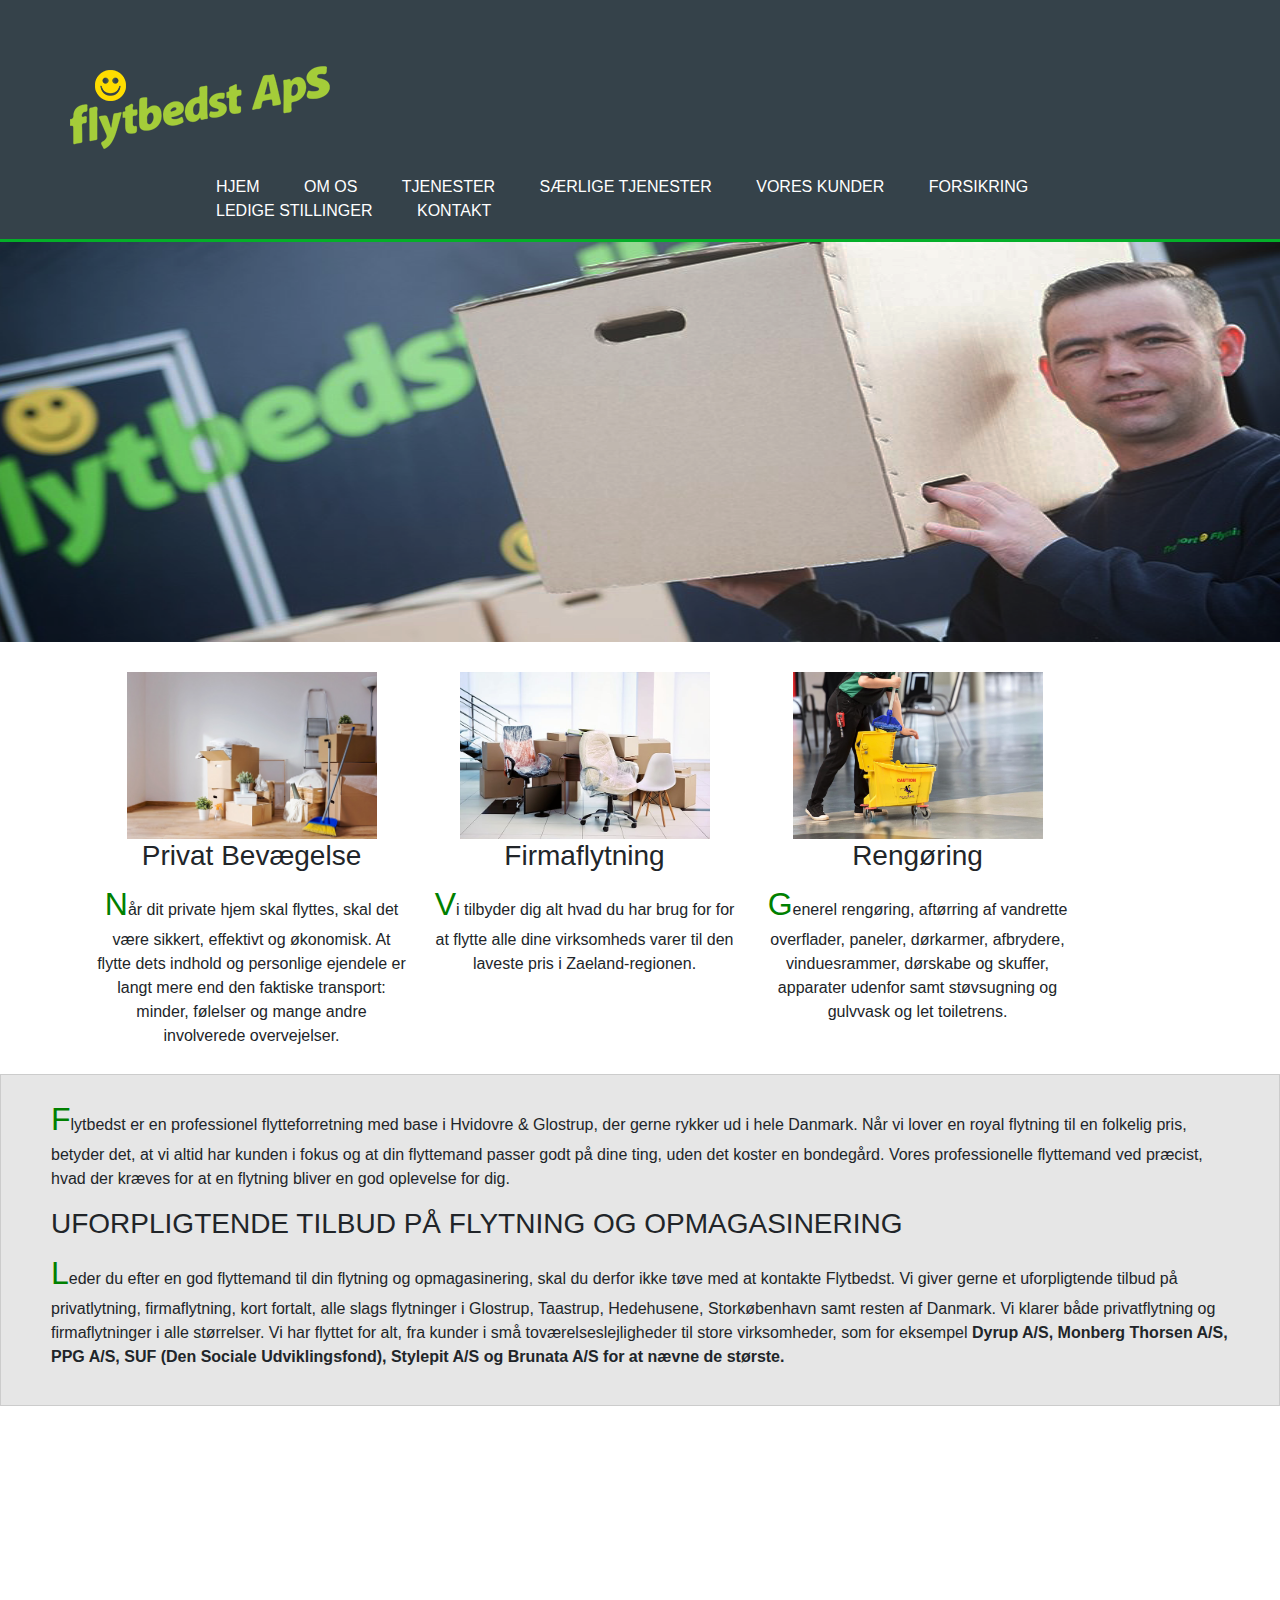
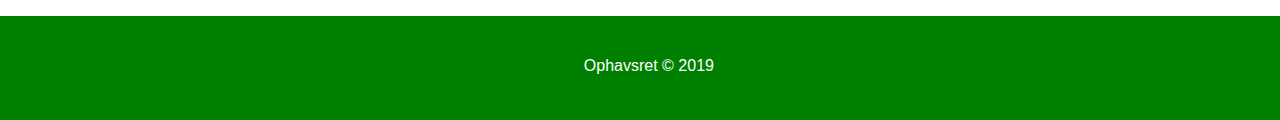
<file: css/index.html>
<!DOCTYPE html>
<html>

<head>
    <meta charset="utf-8">
    <meta name="viewport" content="width=device-width">
    <meta name="description" content="Internal Office Movement">
    <meta name="keywords" content="Moving Company, Cleaning Company">
    <meta name="setpieces" content="Painting Work">
    <title>flytbedst Aps</title>
    <link rel="stylesheet" href="./css/style.css">
    <link rel="stylesheet" href="https://stackpath.bootstrapcdn.com/bootstrap/4.3.1/css/bootstrap.min.css" integrity="sha384-ggOyR0iXCbMQv3Xipma34MD+dH/1fQ784/j6cY/iJTQUOhcWr7x9JvoRxT2MZw1T" crossorigin="anonymous">
    <script src="https://stackpath.bootstrapcdn.com/bootstrap/4.3.1/js/bootstrap.min.js" integrity="sha384-JjSmVgyd0p3pXB1rRibZUAYoIIy6OrQ6VrjIEaFf/nJGzIxFDsf4x0xIM+B07jRM" crossorigin="anonymous">
    </script>
    <link href="https://maxcdn.bootstrapcdn.com/font-awesome/4.6.3/css/font-awesome.min.css" rel="stylesheet" integrity="sha384-T8Gy5hrqNKT+hzMclPo118YTQO6cYprQmhrYwIiQ/3axmI1hQomh7Ud2hPOy8SP1" crossorigin="anonymous">

</head>

<body>
    <header>
        <div class="container">
            <div id="branding">
                <img href="index.html" src="./img/logo.png">

            </div>
            <nav>
                <div class="toggle">
                    <i class="fa fa-bars menu" aria-hidden="true"></i>
                </div>
                <ul>

                    <li><a href="index.html">Hjem</a></li>
                    <li><a href="about.html">Om os</a></li>
                    <li><a href="services.html">Tjenester</a></li>
                    <li><a href="book.html">Særlige tjenester</a></li>
                    <li><a href="customers.html">Vores kunder</a></li>
                    <li><a href="insurance.html">Forsikring</a></li>
                    <li><a href="vacancies.html">Ledige stillinger</a></li>
                    <li><a href="contact.html">Kontakt</a></li>

                </ul>
            </nav>
        </div>
    </header>

    <section id="showcase">
        <div class="container">

        </div>
    </section>



    <section id="boxes">
        <div class="container">
            <div class="box">
                <img href="#" src="./img/private.jpg">
                <h3>Privat Bevægelse</h3>
                <p> Når dit private hjem skal flyttes, skal det være sikkert, effektivt og økonomisk. At flytte dets indhold og personlige ejendele er langt mere end den faktiske transport: minder, følelser og mange andre involverede overvejelser. </p>
            </div>
            <div class="box">
                <img href="#" src="./img/office.jpg">
                <h3>Firmaflytning</h3>
                <p> Vi tilbyder dig alt hvad du har brug for for at flytte alle dine virksomheds varer til den laveste pris i Zaeland-regionen. </p>
            </div>
            <div class="box">
                <img href="#" src="./img/cleaning.jpg">
                <h3>Rengøring</h3>
                <p> Generel rengøring, aftørring af vandrette overflader, paneler, dørkarmer, afbrydere, vinduesrammer, dørskabe og skuffer, apparater udenfor samt støvsugning og gulvvask og let toiletrens. </p>
            </div>
        </div>
    </section>
    <section id="description">
        <div class="desc">
            <p>Flytbedst er en professionel flytteforretning med base i Hvidovre & Glostrup, der gerne rykker ud i hele Danmark. Når vi lover en royal flytning til en folkelig pris, betyder det, at vi altid har kunden i fokus og at din flyttemand passer
                godt på dine ting, uden det koster en bondegård. Vores professionelle flyttemand ved præcist, hvad der kræves for at en flytning bliver en god oplevelse for dig.</p>
            <h3>UFORPLIGTENDE TILBUD PÅ FLYTNING OG OPMAGASINERING</h3>
            <p>Leder du efter en god flyttemand til din flytning og opmagasinering, skal du derfor ikke tøve med at kontakte Flytbedst. Vi giver gerne et uforpligtende tilbud på privatlytning, firmaflytning, kort fortalt, alle slags flytninger i Glostrup,
                Taastrup, Hedehusene, Storkøbenhavn samt resten af Danmark. Vi klarer både privatflytning og firmaflytninger i alle størrelser. Vi har flyttet for alt, fra kunder i små toværelseslejligheder til store virksomheder, som for eksempel
                <b>
                Dyrup A/S, Monberg Thorsen A/S, PPG A/S, SUF (Den Sociale Udviklingsfond), Stylepit A/S og Brunata A/S for at nævne de største.</b>
            </p>

        </div>
    </section>
    <footer>
        <p>oOphavsret &copy; 2019</p>
    </footer>
    <!-- Optional JavaScript -->
    <!-- jQuery first, then Popper.js, then Bootstrap JS -->
    <script src="https://code.jquery.com/jquery-3.3.1.slim.min.js" integrity="sha384-q8i/X+965DzO0rT7abK41JStQIAqVgRVzpbzo5smXKp4YfRvH+8abtTE1Pi6jizo" crossorigin="anonymous">
    </script>
    <script src="https://cdnjs.cloudflare.com/ajax/libs/popper.js/1.14.7/umd/popper.min.js" integrity="sha384-UO2eT0CpHqdSJQ6hJty5KVphtPhzWj9WO1clHTMGa3JDZwrnQq4sF86dIHNDz0W1" crossorigin="anonymous">
    </script>
    <script src="https://stackpath.bootstrapcdn.com/bootstrap/4.3.1/js/bootstrap.min.js" integrity="sha384-JjSmVgyd0p3pXB1rRibZUAYoIIy6OrQ6VrjIEaFf/nJGzIxFDsf4x0xIM+B07jRM" crossorigin="anonymous">
    </script>
    <script src="https://code.jquery.com/jquery-3.4.1.js" integrity="sha256-WpOohJOqMqqyKL9FccASB9O0KwACQJpFTUBLTYOVvVU=" crossorigin="anonymous"></script>
    <script type="text/javascript">
        $(document).ready(function() {
            $('.menu').click(function() {
                $('ul').toggleClass('active');
            })
        })
    </script>
</body>

</html>
</file>
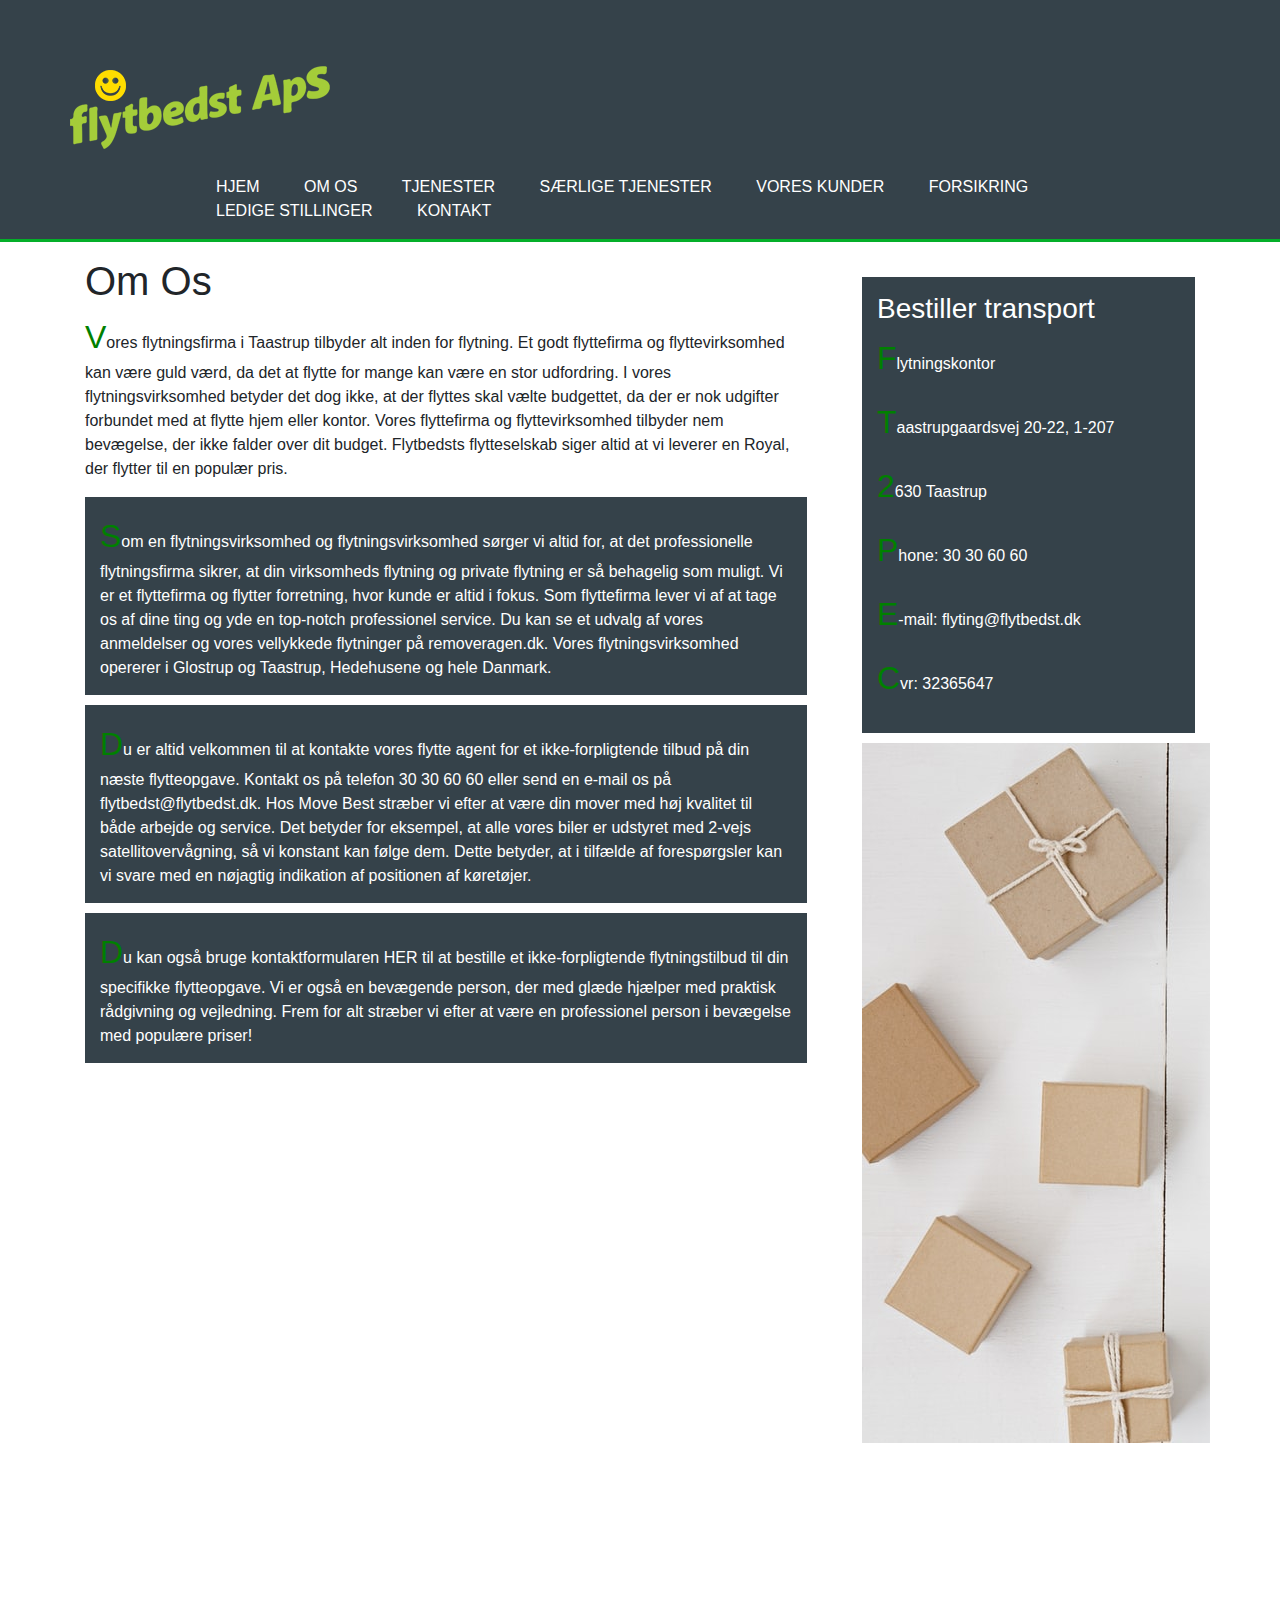
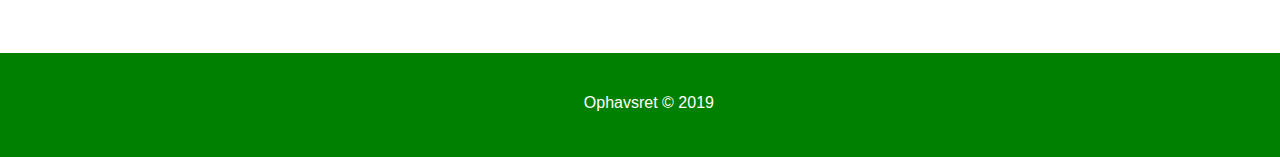
<file: css/about.html>
<!DOCTYPE html>
<html>

<head>
    <meta charset="utf-8">
    <meta name="viewport" content="width=device-width">
    <meta name="description" content="">
    <meta name="keywords" content="Moving Company, Cleaning Company">
    <meta name="" content="">
    <title>flytbedst Aps</title>
    <link rel="stylesheet" href="./css/style.css">
    <link rel="stylesheet" href="https://stackpath.bootstrapcdn.com/bootstrap/4.3.1/css/bootstrap.min.css" integrity="sha384-ggOyR0iXCbMQv3Xipma34MD+dH/1fQ784/j6cY/iJTQUOhcWr7x9JvoRxT2MZw1T" crossorigin="anonymous">
    <script src="https://stackpath.bootstrapcdn.com/bootstrap/4.3.1/js/bootstrap.min.js" integrity="sha384-JjSmVgyd0p3pXB1rRibZUAYoIIy6OrQ6VrjIEaFf/nJGzIxFDsf4x0xIM+B07jRM" crossorigin="anonymous">
    </script>
</head>

<body>
    <header>
        <div class="container">
            <div id="branding">
                <img href="index.html" src="./img/logo.png">

            </div>
            <nav>
                <ul>

                    <li><a href="index.html">Hjem</a></li>
                    <li><a href="about.html">Om os</a></li>
                    <li><a href="services.html">Tjenester</a></li>
                    <li><a href="book.html">Særlige tjenester</a></li>
                    <li><a href="customers.html">Vores kunder</a></li>
                    <li><a href="insurance.html">Forsikring</a></li>
                    <li><a href="vacancies.html">Ledige stillinger</a></li>
                    <li><a href="contact.html">Kontakt</a></li>

                </ul>
            </nav>
        </div>
    </header>

    <section id="main">
        <div class="container">
            <article id="main-col">
                <h1 class="page-title">Om Os</h1>
                <p>
                    Vores flytningsfirma i Taastrup tilbyder alt inden for flytning. Et godt flyttefirma og flyttevirksomhed kan være guld værd, da det at flytte for mange kan være en stor udfordring. I vores flytningsvirksomhed betyder det dog ikke, at der flyttes skal
                    vælte budgettet, da der er nok udgifter forbundet med at flytte hjem eller kontor. Vores flyttefirma og flyttevirksomhed tilbyder nem bevægelse, der ikke falder over dit budget. Flytbedsts flytteselskab siger altid at vi leverer en
                    Royal, der flytter til en populær pris.
                </p>
                <p class="dark">
                    Som en flytningsvirksomhed og flytningsvirksomhed sørger vi altid for, at det professionelle flytningsfirma sikrer, at din virksomheds flytning og private flytning er så behagelig som muligt. Vi er et flyttefirma og flytter forretning, hvor kunde er altid
                    i fokus. Som flyttefirma lever vi af at tage os af dine ting og yde en top-notch professionel service. Du kan se et udvalg af vores anmeldelser og vores vellykkede flytninger på removeragen.dk. Vores flytningsvirksomhed opererer i
                    Glostrup og Taastrup, Hedehusene og hele Danmark.
                </p>
                <p class="dark">
                    Du er altid velkommen til at kontakte vores flytte agent for et ikke-forpligtende tilbud på din næste flytteopgave. Kontakt os på telefon 30 30 60 60 eller send en e-mail os på flytbedst@flytbedst.dk. Hos Move Best stræber vi efter at være din mover med
                    høj kvalitet til både arbejde og service. Det betyder for eksempel, at alle vores biler er udstyret med 2-vejs satellitovervågning, så vi konstant kan følge dem. Dette betyder, at i tilfælde af forespørgsler kan vi svare med en nøjagtig
                    indikation af positionen af køretøjer.
                </p>
                <p class="dark">
                    Du kan også bruge kontaktformularen HER til at bestille et ikke-forpligtende flytningstilbud til din specifikke flytteopgave. Vi er også en bevægende person, der med glæde hjælper med praktisk rådgivning og vejledning. Frem for alt stræber vi efter at
                    være en professionel person i bevægelse med populære priser!
                </p>
            </article>

            <aside id="sidebar">
                <div class="dark">
                    <h3>Bestiller transport</h3>
                    <p>Flytningskontor</p>
                    <p>Taastrupgaardsvej 20-22, 1-207</p>
                    <p> 2630 Taastrup</p>
                    <p>Phone: 30 30 60 60</p>
                    <p>E-mail: flyting@flytbedst.dk </p>
                    <p>Cvr: 32365647</p>
                </div>
                <div id="pic">
                    <img src="./img/dog.jpg">
                </div>
            </aside>
        </div>
    </section>

    <footer>
        <p>oOphavsret &copy; 2019</p>
    </footer>
    <!-- Optional JavaScript -->
    <!-- jQuery first, then Popper.js, then Bootstrap JS -->
    <script src="https://code.jquery.com/jquery-3.3.1.slim.min.js" integrity="sha384-q8i/X+965DzO0rT7abK41JStQIAqVgRVzpbzo5smXKp4YfRvH+8abtTE1Pi6jizo" crossorigin="anonymous">
    </script>
    <script src="https://cdnjs.cloudflare.com/ajax/libs/popper.js/1.14.7/umd/popper.min.js" integrity="sha384-UO2eT0CpHqdSJQ6hJty5KVphtPhzWj9WO1clHTMGa3JDZwrnQq4sF86dIHNDz0W1" crossorigin="anonymous">
    </script>
    <script src="https://stackpath.bootstrapcdn.com/bootstrap/4.3.1/js/bootstrap.min.js" integrity="sha384-JjSmVgyd0p3pXB1rRibZUAYoIIy6OrQ6VrjIEaFf/nJGzIxFDsf4x0xIM+B07jRM" crossorigin="anonymous">
    </script>
</body>

</html>
</file>
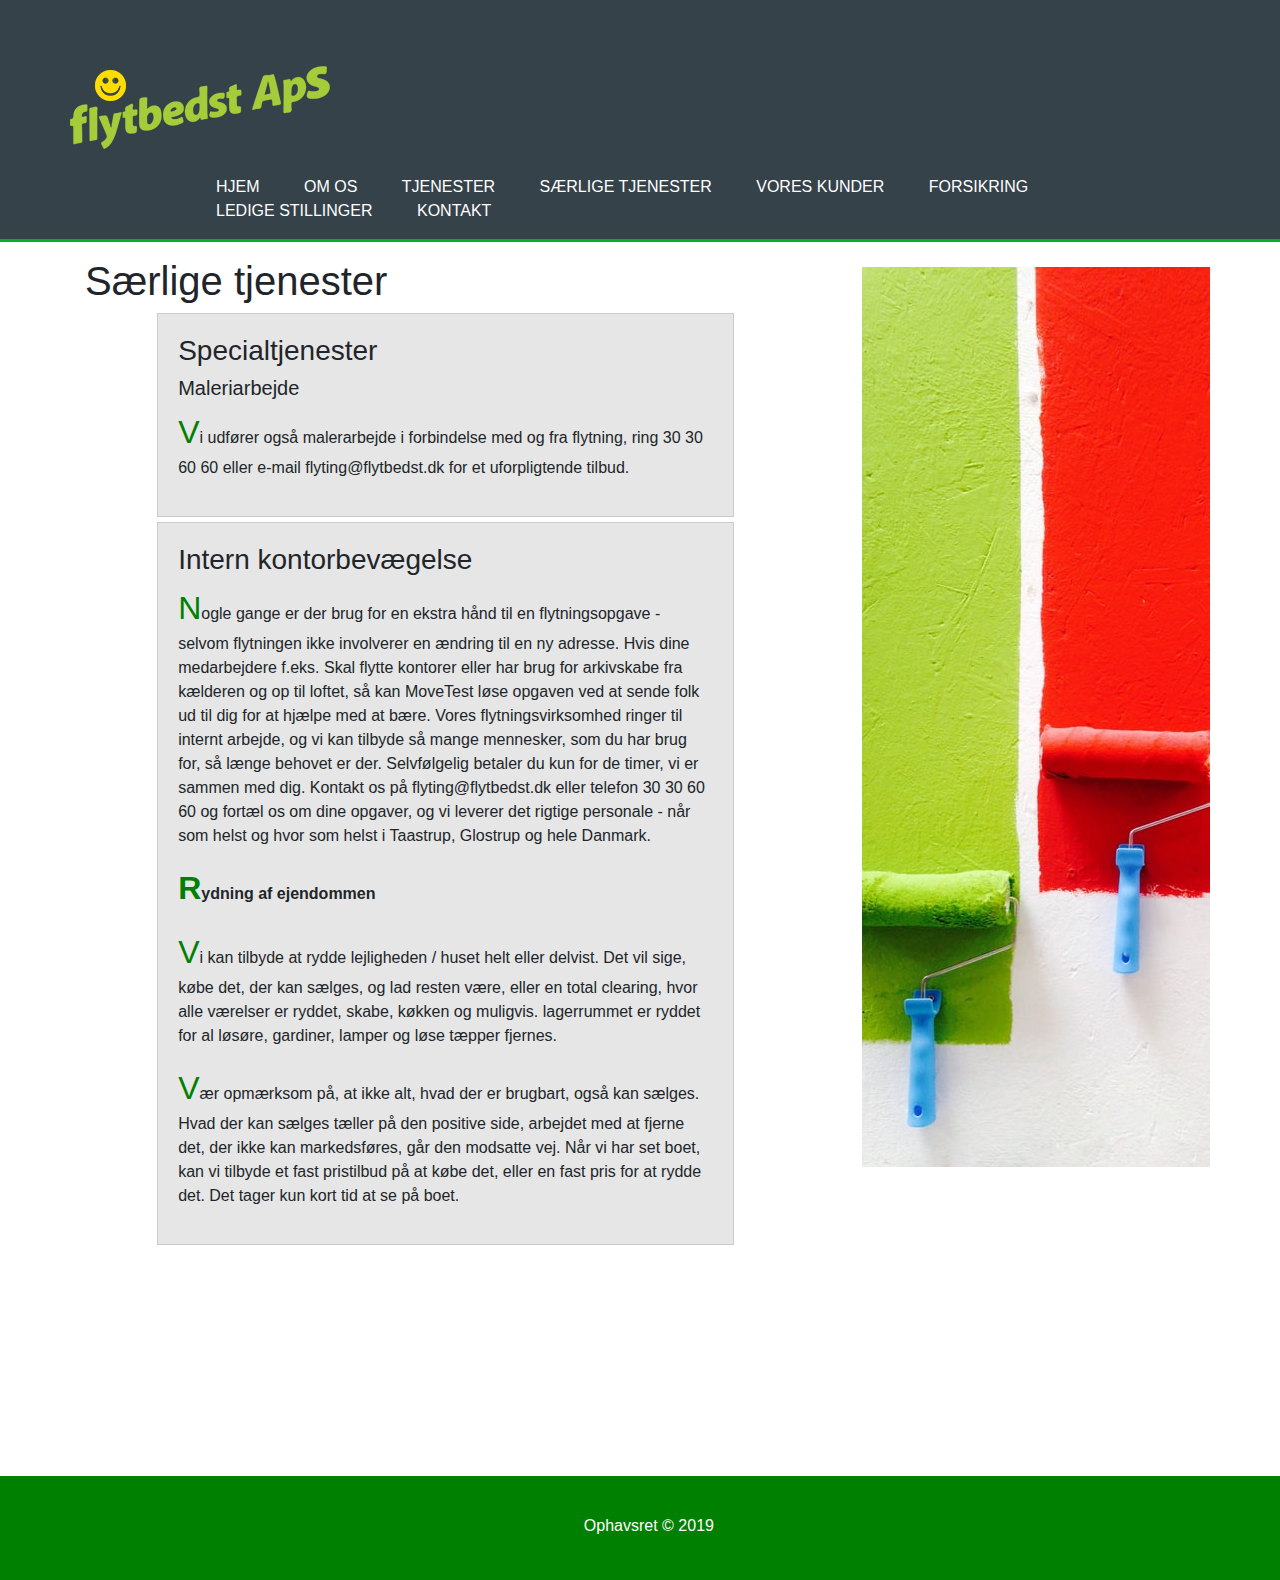
<file: css/book.html>
<!DOCTYPE html>
<html>

<head>
    <meta charset="utf-8">
    <meta name="viewport" content="width=device-width">
    <meta name="description" content="">
    <meta name="keywords" content="Moving Company, Cleaning Company">
    <meta name="" content="">
    <title>flytbedst Aps</title>
    <link rel="stylesheet" href="./css/style.css">
    <link rel="stylesheet" href="https://stackpath.bootstrapcdn.com/bootstrap/4.3.1/css/bootstrap.min.css" integrity="sha384-ggOyR0iXCbMQv3Xipma34MD+dH/1fQ784/j6cY/iJTQUOhcWr7x9JvoRxT2MZw1T" crossorigin="anonymous">
    <script src="https://stackpath.bootstrapcdn.com/bootstrap/4.3.1/js/bootstrap.min.js" integrity="sha384-JjSmVgyd0p3pXB1rRibZUAYoIIy6OrQ6VrjIEaFf/nJGzIxFDsf4x0xIM+B07jRM" crossorigin="anonymous">
    </script>
</head>

<body>
    <header>
        <div class="container">
            <div id="branding">
                <img href="#" src="./img/logo.png">

            </div>
            <nav>
                <ul>

                    <li><a href="index.html">Hjem</a></li>
                    <li><a href="about.html">Om os</a></li>
                    <li><a href="services.html">Tjenester</a></li>
                    <li><a href="book.html">Særlige tjenester</a></li>
                    <li><a href="customers.html">Vores kunder</a></li>
                    <li><a href="insurance.html">Forsikring</a></li>
                    <li><a href="vacancies.html">Ledige stillinger</a></li>
                    <li><a href="contact.html">Kontakt</a></li>

                </ul>
            </nav>
        </div>
    </header>

    <section id="main">
        <div class="container">
            <article id="main-col">
                <h1 class="page-title">Særlige tjenester</h1>
                <ul id="services">
                    <li>
                        <h3> Specialtjenester </h3>
                        <h5> Maleriarbejde </h5>
                        <p> Vi udfører også malerarbejde i forbindelse med og fra flytning, ring 30 30 60 60 eller e-mail flyting@flytbedst.dk for et uforpligtende tilbud.
                        </p>

                    </li>
                    <li>
                        <h3> Intern kontorbevægelse </h3>

                        <p> Nogle gange er der brug for en ekstra hånd til en flytningsopgave - selvom flytningen ikke involverer en ændring til en ny adresse. Hvis dine medarbejdere f.eks. Skal flytte kontorer eller har brug for arkivskabe fra kælderen og
                            op til loftet, så kan MoveTest løse opgaven ved at sende folk ud til dig for at hjælpe med at bære. Vores flytningsvirksomhed ringer til internt arbejde, og vi kan tilbyde så mange mennesker, som du har brug for, så længe behovet
                            er der. Selvfølgelig betaler du kun for de timer, vi er sammen med dig. Kontakt os på flyting@flytbedst.dk eller telefon 30 30 60 60 og fortæl os om dine opgaver, og vi leverer det rigtige personale - når som helst og hvor
                            som helst i Taastrup, Glostrup og hele Danmark.
                        </p>

                        <p> <b> Rydning af ejendommen </b> </p>
                        <p> Vi kan tilbyde at rydde lejligheden / huset helt eller delvist. Det vil sige, købe det, der kan sælges, og lad resten være, eller en total clearing, hvor alle værelser er ryddet, skabe, køkken og muligvis. lagerrummet er ryddet
                            for al løsøre, gardiner, lamper og løse tæpper fjernes.
                        </p>
                        <p> Vær opmærksom på, at ikke alt, hvad der er brugbart, også kan sælges. Hvad der kan sælges tæller på den positive side, arbejdet med at fjerne det, der ikke kan markedsføres, går den modsatte vej. Når vi har set boet, kan vi tilbyde
                            et fast pristilbud på at købe det, eller en fast pris for at rydde det. Det tager kun kort tid at se på boet. </p>

                    </li>
                </ul>
            </article>

            <aside id="sidebar">
                <div id="imgp">
                    <img src="./img/paint.jpg">
                </div>
            </aside>
        </div>
    </section>

    <footer>
        <p>oOphavsret &copy; 2019</p>
    </footer>
    <!-- Optional JavaScript -->
    <!-- jQuery first, then Popper.js, then Bootstrap JS -->
    <script src="https://code.jquery.com/jquery-3.3.1.slim.min.js" integrity="sha384-q8i/X+965DzO0rT7abK41JStQIAqVgRVzpbzo5smXKp4YfRvH+8abtTE1Pi6jizo" crossorigin="anonymous">
    </script>
    <script src="https://cdnjs.cloudflare.com/ajax/libs/popper.js/1.14.7/umd/popper.min.js" integrity="sha384-UO2eT0CpHqdSJQ6hJty5KVphtPhzWj9WO1clHTMGa3JDZwrnQq4sF86dIHNDz0W1" crossorigin="anonymous">
    </script>
    <script src="https://stackpath.bootstrapcdn.com/bootstrap/4.3.1/js/bootstrap.min.js" integrity="sha384-JjSmVgyd0p3pXB1rRibZUAYoIIy6OrQ6VrjIEaFf/nJGzIxFDsf4x0xIM+B07jRM" crossorigin="anonymous">
    </script>
</body>

</html>
</file>
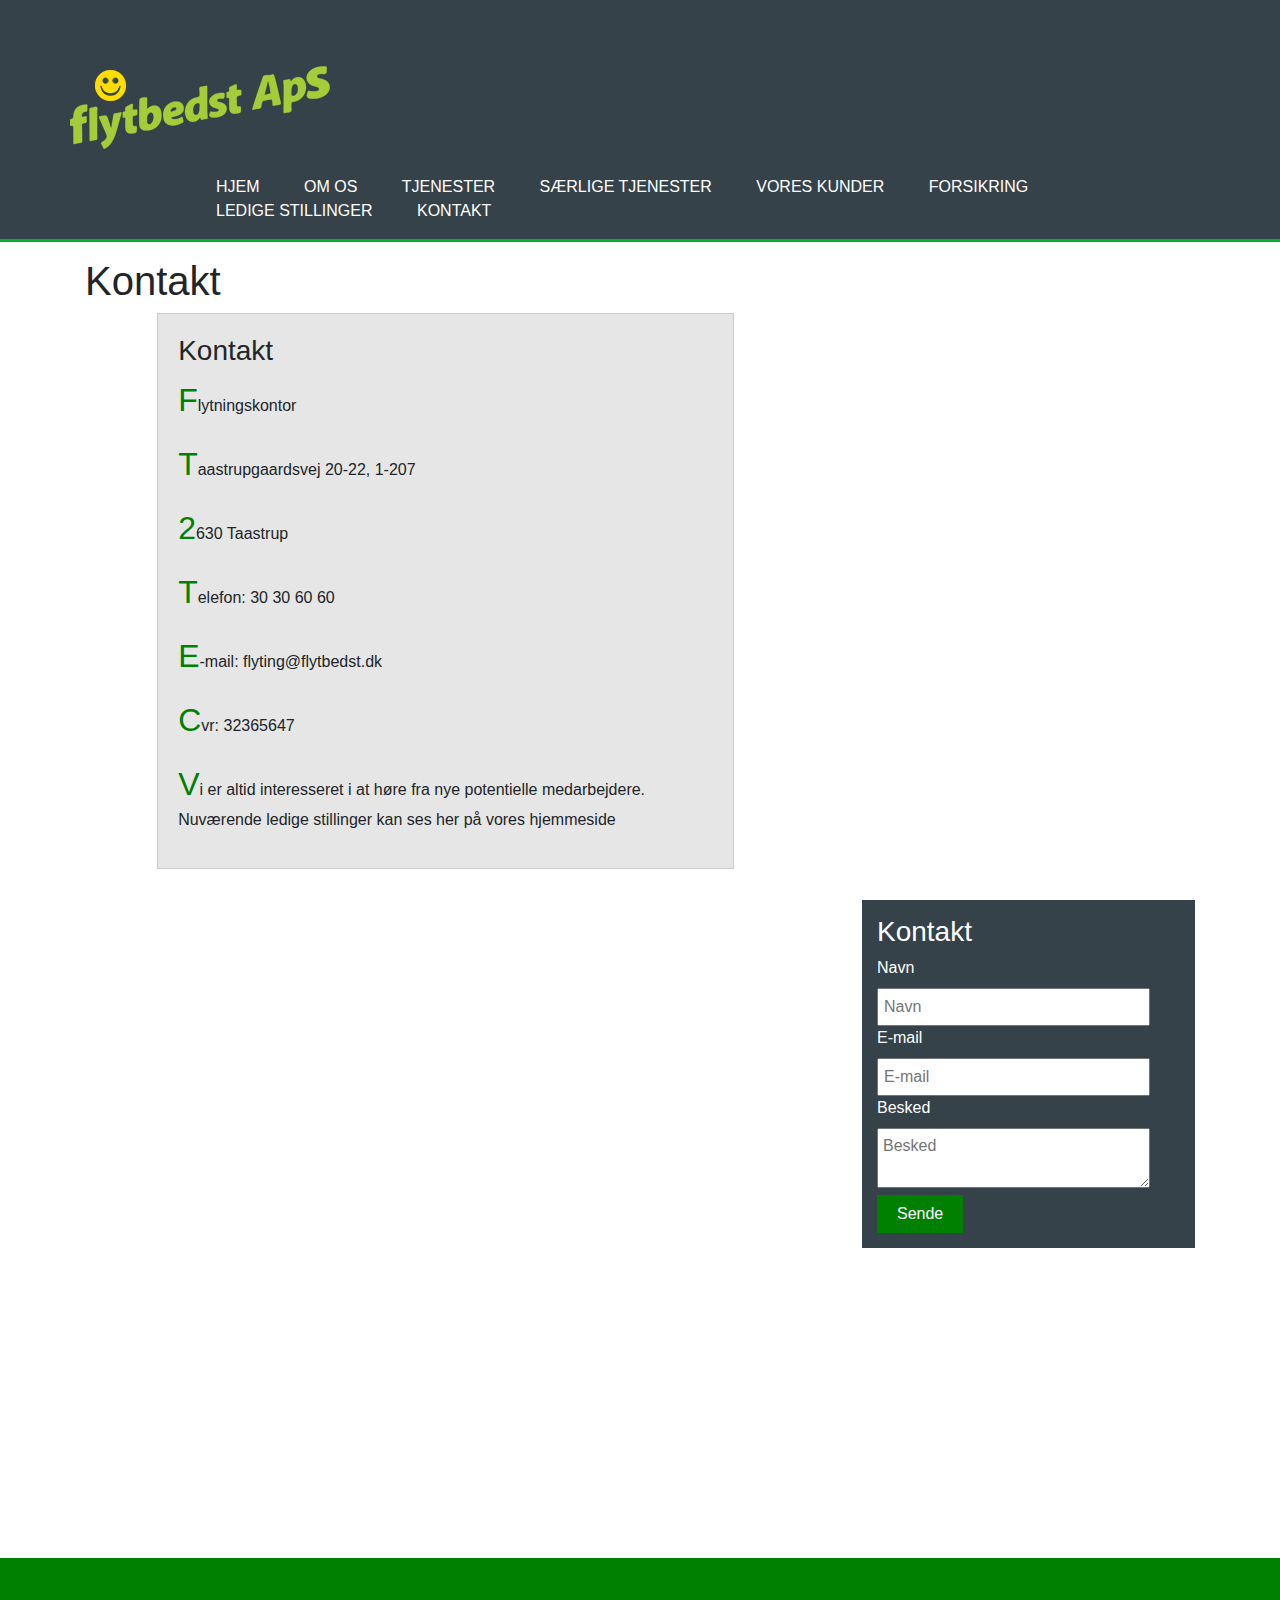
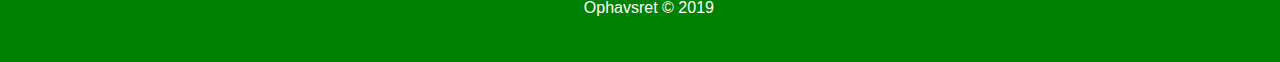
<file: css/contact.html>
<!DOCTYPE html>
<html>

<head>
    <meta charset="utf-8">
    <meta name="viewport" content="width=device-width">
    <meta name="description" content="">
    <meta name="keywords" content="Moving Company, Cleaning Company">
    <meta name="" content="">
    <title>flytbedst Aps</title>
    <link rel="stylesheet" href="./css/style.css">
    <link rel="stylesheet" href="https://stackpath.bootstrapcdn.com/bootstrap/4.3.1/css/bootstrap.min.css" integrity="sha384-ggOyR0iXCbMQv3Xipma34MD+dH/1fQ784/j6cY/iJTQUOhcWr7x9JvoRxT2MZw1T" crossorigin="anonymous">
    <script src="https://stackpath.bootstrapcdn.com/bootstrap/4.3.1/js/bootstrap.min.js" integrity="sha384-JjSmVgyd0p3pXB1rRibZUAYoIIy6OrQ6VrjIEaFf/nJGzIxFDsf4x0xIM+B07jRM" crossorigin="anonymous">
    </script>
</head>

<body>
    <header>
        <div class="container">
            <div id="branding">
                <img href="index.html" src="./img/logo.png">

            </div>
            <nav>
                <ul>

                    <li><a href="index.html">Hjem</a></li>
                    <li><a href="about.html">Om os</a></li>
                    <li><a href="services.html">Tjenester</a></li>
                    <li><a href="book.html">Særlige tjenester</a></li>
                    <li><a href="customers.html">Vores kunder</a></li>
                    <li><a href="insurance.html">Forsikring</a></li>
                    <li><a href="vacancies.html">Ledige stillinger</a></li>
                    <li><a href="contact.html">Kontakt</a></li>

                </ul>
            </nav>
        </div>
    </header>

    <section id="main">
        <div class="container">
            <article id="main-col">
                <h1 class="page-title">Kontakt</h1>
                <ul id="services">
                    <li>
                        <h3>Kontakt</h3>
                        <p> Flytningskontor </p>

                        <p> Taastrupgaardsvej 20-22, 1-207 </p>

                        <p> 2630 Taastrup </p>


                        <p> Telefon: 30 30 60 60 </p>

                        <p> E-mail: flyting@flytbedst.dk </p>


                        <p> Cvr: 32365647 </p>


                        <p> Vi er altid interesseret i at høre fra nye potentielle medarbejdere. Nuværende ledige stillinger kan ses her på vores hjemmeside </p>
                    </li>

                </ul>
            </article>
            <div id="googleMap" style="width:100%;height:400px;"></div>

            <script>
                function myMap() {
                    var mapProp = {
                        center: new google.maps.LatLng(51.508742, -0.120850),
                        zoom: 5,
                    };
                    var map = new google.maps.Map(document.getElementById("googleMap"), mapProp);
                }
            </script>

            <iframe src="https://www.google.com/maps/embed?pb=!1m18!1m12!1m3!1d2250.872939531309!2d12.290905215926834!3d55.656418880527745!2m3!1f0!2f0!3f0!3m2!1i1024!2i768!4f13.1!3m3!1m2!1s0x465259979d8a15b3%3A0xe1f842a4d7d17442!2sTaastrupg%C3%A5rdsvej%2020-22%2C%20207%2C%202630%20Taastrup!5e0!3m2!1sro!2sdk!4v1571977001442!5m2!1sro!2sdk"
                width="600" height="450" frameborder="0" style="border:0;" allowfullscreen=""></iframe>

            <aside id="sidebar">
                <div class="darkk">
                    <h3>Kontakt</h3>
                    <form class="quote">
                        <div>
                            <label>Navn</label><br>
                            <input type="text" placeholder="Navn">
                        </div>
                        <div>
                            <label>E-mail</label><br>
                            <input type="email" placeholder="E-mail">
                        </div>
                        <div>
                            <label>Besked</label><br>
                            <textarea placeholder="Besked"></textarea>
                        </div>
                        <button class="button_1" type="submit">Sende</button>
                    </form>
                </div>
            </aside>
        </div>
    </section>

    <footer>
        <p>oOphavsret &copy; 2019</p>
    </footer>
    <!-- Optional JavaScript -->
    <!-- jQuery first, then Popper.js, then Bootstrap JS -->
    <script src="https://code.jquery.com/jquery-3.3.1.slim.min.js" integrity="sha384-q8i/X+965DzO0rT7abK41JStQIAqVgRVzpbzo5smXKp4YfRvH+8abtTE1Pi6jizo" crossorigin="anonymous">
    </script>
    <script src="https://cdnjs.cloudflare.com/ajax/libs/popper.js/1.14.7/umd/popper.min.js" integrity="sha384-UO2eT0CpHqdSJQ6hJty5KVphtPhzWj9WO1clHTMGa3JDZwrnQq4sF86dIHNDz0W1" crossorigin="anonymous">
    </script>
    <script src="https://stackpath.bootstrapcdn.com/bootstrap/4.3.1/js/bootstrap.min.js" integrity="sha384-JjSmVgyd0p3pXB1rRibZUAYoIIy6OrQ6VrjIEaFf/nJGzIxFDsf4x0xIM+B07jRM" crossorigin="anonymous">
    </script>
</body>

</html>
</file>
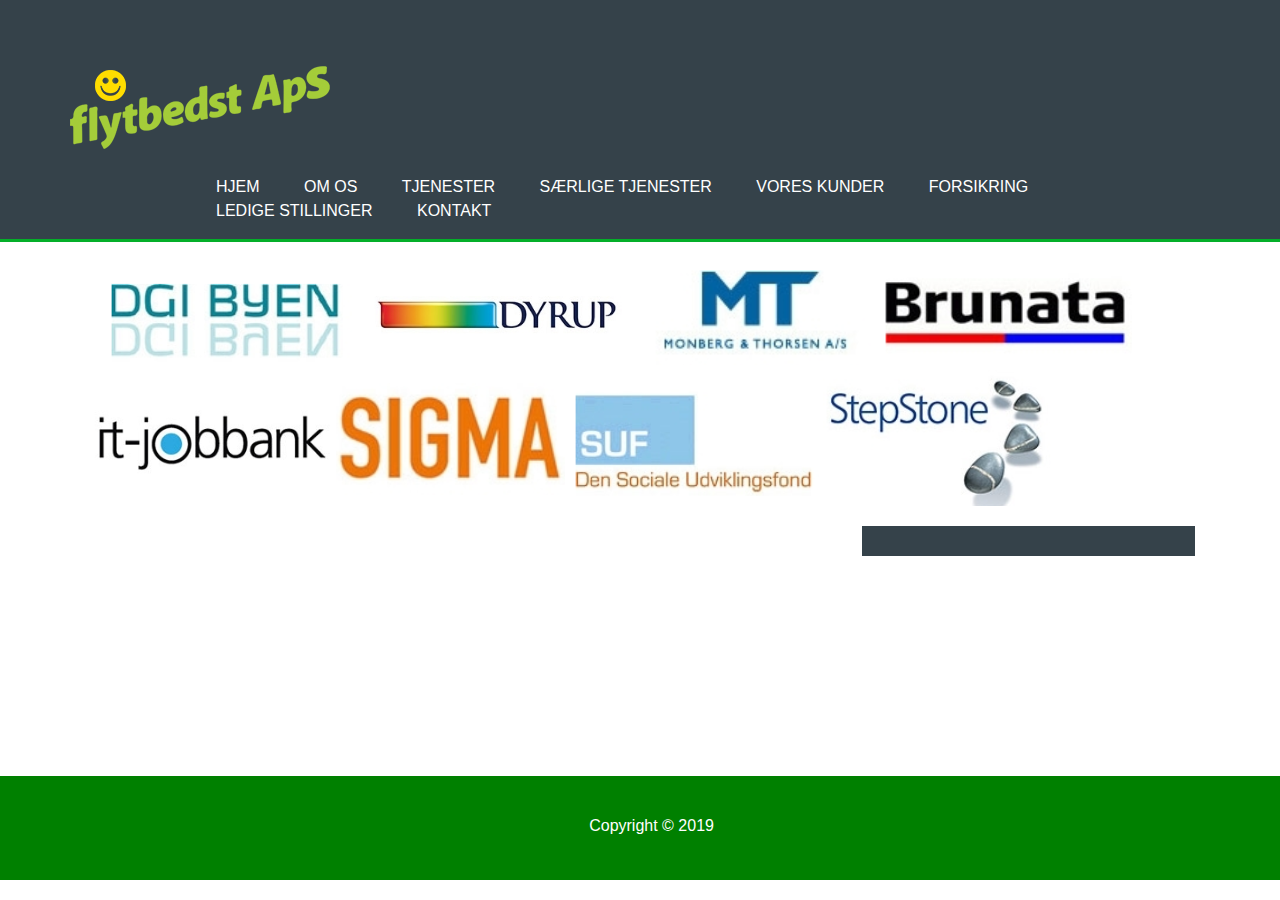
<file: css/customers.html>
<!DOCTYPE html>
<html>

<head>
    <meta charset="utf-8">
    <meta name="viewport" content="width=device-width">
    <meta name="description" content="">
    <meta name="keywords" content="Moving Company, Cleaning Company">
    <meta name="" content="">
    <title>flytbedst Aps</title>
    <link rel="stylesheet" href="./css/style.css">
    <link rel="stylesheet" href="https://stackpath.bootstrapcdn.com/bootstrap/4.3.1/css/bootstrap.min.css" integrity="sha384-ggOyR0iXCbMQv3Xipma34MD+dH/1fQ784/j6cY/iJTQUOhcWr7x9JvoRxT2MZw1T" crossorigin="anonymous">
    <script src="https://stackpath.bootstrapcdn.com/bootstrap/4.3.1/js/bootstrap.min.js" integrity="sha384-JjSmVgyd0p3pXB1rRibZUAYoIIy6OrQ6VrjIEaFf/nJGzIxFDsf4x0xIM+B07jRM" crossorigin="anonymous">
    </script>
</head>

<body>
    <header>
        <div class="container">
            <div id="branding">
                <img href="index.html" src="./img/logo.png">

            </div>
            <nav>
                <ul>

                    <li><a href="index.html">Hjem</a></li>
                    <li><a href="about.html">Om os</a></li>
                    <li><a href="services.html">Tjenester</a></li>
                    <li><a href="book.html">Særlige tjenester</a></li>
                    <li><a href="customers.html">Vores kunder</a></li>
                    <li><a href="insurance.html">Forsikring</a></li>
                    <li><a href="vacancies.html">Ledige stillinger</a></li>
                    <li><a href="contact.html">Kontakt</a></li>

                </ul>
            </nav>
        </div>
    </header>

    <section id="main">
        <div class="container">
            <img href="#" src="./img/Screenshot_2.png">
            <img href="#" src="./img/Screenshot_3.png">
            <img href="#" src="./img/Screenshot_4.png">
            <img href="#" src="./img/Screenshot_5.png">
            <img href="#" src="./img/Screenshot_6.png">
            <img href="#" src="./img/Screenshot_7.png">
            <img href="#" src="./img/Screenshot_8.png">
            <img href="#" src="./img/Screenshot_9.png">


            <aside id="sidebar">
                <div class="dark">


                </div>
            </aside>
        </div>
    </section>

    <footer>
        <p>CCopyright &copy; 2019</p>
    </footer>
    <!-- Optional JavaScript -->
    <!-- jQuery first, then Popper.js, then Bootstrap JS -->
    <script src="https://code.jquery.com/jquery-3.3.1.slim.min.js" integrity="sha384-q8i/X+965DzO0rT7abK41JStQIAqVgRVzpbzo5smXKp4YfRvH+8abtTE1Pi6jizo" crossorigin="anonymous">
    </script>
    <script src="https://cdnjs.cloudflare.com/ajax/libs/popper.js/1.14.7/umd/popper.min.js" integrity="sha384-UO2eT0CpHqdSJQ6hJty5KVphtPhzWj9WO1clHTMGa3JDZwrnQq4sF86dIHNDz0W1" crossorigin="anonymous">
    </script>
    <script src="https://stackpath.bootstrapcdn.com/bootstrap/4.3.1/js/bootstrap.min.js" integrity="sha384-JjSmVgyd0p3pXB1rRibZUAYoIIy6OrQ6VrjIEaFf/nJGzIxFDsf4x0xIM+B07jRM" crossorigin="anonymous">
    </script>
</body>

</html>
</file>
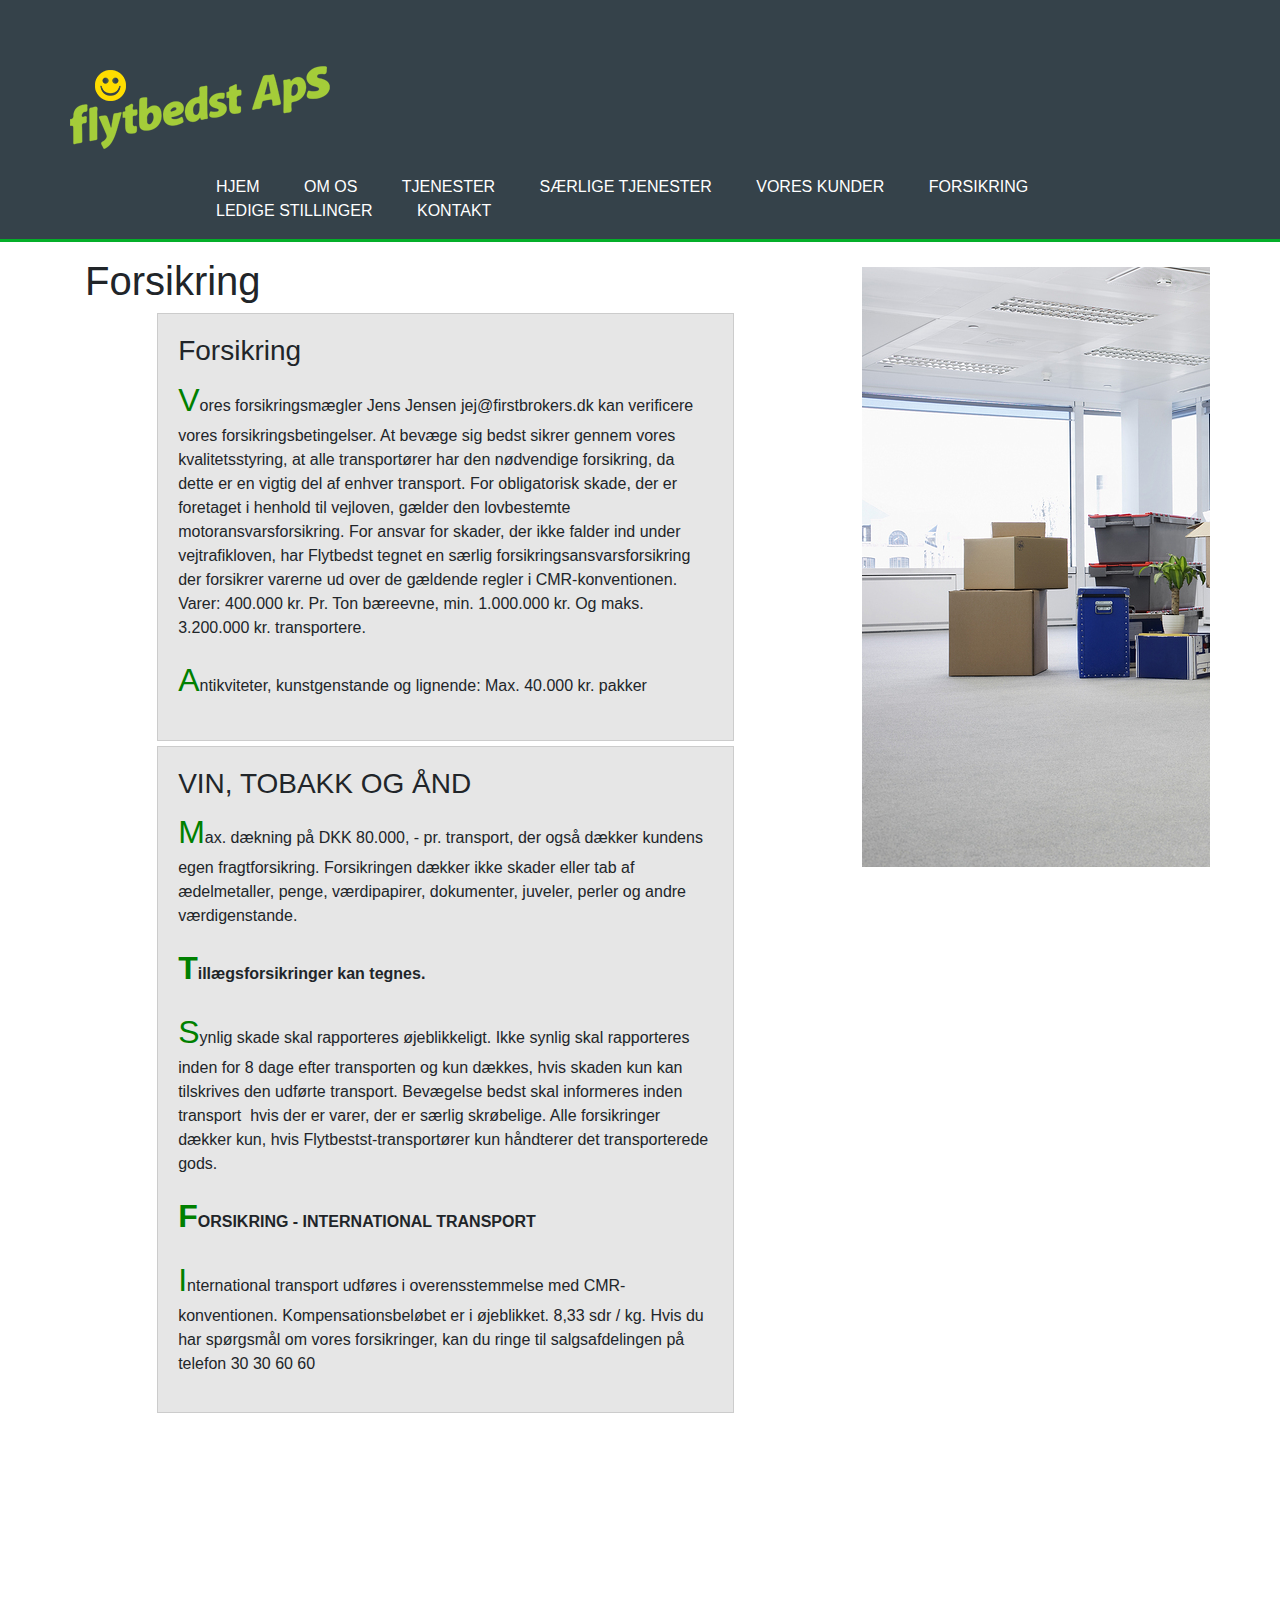
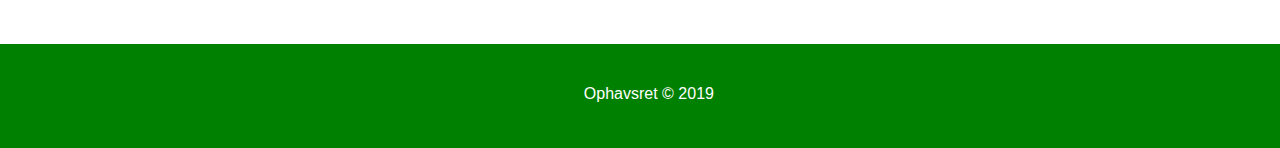
<file: css/insurance.html>
<!DOCTYPE html>
<html>

<head>
    <meta charset="utf-8">
    <meta name="viewport" content="width=device-width">
    <meta name="description" content="">
    <meta name="keywords" content="Moving Company, Cleaning Company">
    <meta name="" content="">
    <title>flytbedst Aps</title>
    <link rel="stylesheet" href="./css/style.css">
    <link rel="stylesheet" href="https://stackpath.bootstrapcdn.com/bootstrap/4.3.1/css/bootstrap.min.css" integrity="sha384-ggOyR0iXCbMQv3Xipma34MD+dH/1fQ784/j6cY/iJTQUOhcWr7x9JvoRxT2MZw1T" crossorigin="anonymous">
    <script src="https://stackpath.bootstrapcdn.com/bootstrap/4.3.1/js/bootstrap.min.js" integrity="sha384-JjSmVgyd0p3pXB1rRibZUAYoIIy6OrQ6VrjIEaFf/nJGzIxFDsf4x0xIM+B07jRM" crossorigin="anonymous">
    </script>
</head>

<body>
    <header>
        <div class="container">
            <div id="branding">
                <img href="index.html" src="./img/logo.png">

            </div>
            <nav>
                <ul>

                    <li><a href="index.html">Hjem</a></li>
                    <li><a href="about.html">Om os</a></li>
                    <li><a href="services.html">Tjenester</a></li>
                    <li><a href="book.html">Særlige tjenester</a></li>
                    <li><a href="customers.html">Vores kunder</a></li>
                    <li><a href="insurance.html">Forsikring</a></li>
                    <li><a href="vacancies.html">Ledige stillinger</a></li>
                    <li><a href="contact.html">Kontakt</a></li>

                </ul>
            </nav>
        </div>
    </header>

    <section id="main">
        <div class="container">
            <article id="main-col">
                <h1 class="page-title">Forsikring</h1>
                <ul id="services">
                    <li>
                        <h3>Forsikring</h3>
                        <p> Vores forsikringsmægler Jens Jensen jej@firstbrokers.dk kan verificere vores forsikringsbetingelser. At bevæge sig bedst sikrer gennem vores kvalitetsstyring, at alle transportører har den nødvendige forsikring, da dette er en
                            vigtig del af enhver transport. For obligatorisk skade, der er foretaget i henhold til vejloven, gælder den lovbestemte motoransvarsforsikring. For ansvar for skader, der ikke falder ind under vejtrafikloven, har Flytbedst
                            tegnet en særlig forsikringsansvarsforsikring der forsikrer varerne ud over de gældende regler i CMR-konventionen. Varer: 400.000 kr. Pr. Ton bæreevne, min. 1.000.000 kr. Og maks. 3.200.000 kr. transportere.
                        </p>

                        <p> Antikviteter, kunstgenstande og lignende: Max. 40.000 kr. pakker</p>
                    </li>
                    <li>
                        <h3> VIN, TOBAKK OG ÅND </h3>
                        <p> Max. dækning på DKK 80.000, - pr. transport, der også dækker kundens egen fragtforsikring. Forsikringen dækker ikke skader eller tab af ædelmetaller, penge, værdipapirer, dokumenter, juveler, perler og andre værdigenstande.</p>

                        <p> <b> Tillægsforsikringer kan tegnes. </b> </p>
                        <p> Synlig skade skal rapporteres øjeblikkeligt. Ikke synlig skal rapporteres inden for 8 dage efter transporten og kun dækkes, hvis skaden kun kan tilskrives den udførte transport. Bevægelse bedst skal informeres inden transport  hvis
                            der er varer, der er særlig skrøbelige. Alle forsikringer dækker kun, hvis Flytbestst-transportører kun håndterer det transporterede gods.
                        </p>

                        <p> <b> FORSIKRING - INTERNATIONAL TRANSPORT </b> </p>
                        <p> International transport udføres i overensstemmelse med CMR-konventionen. Kompensationsbeløbet er i øjeblikket. 8,33 sdr / kg. Hvis du har spørgsmål om vores forsikringer, kan du ringe til salgsafdelingen på telefon 30 30 60 60
                        </p>

                    </li>
                </ul>
            </article>

            <aside id="sidebar">
                <div id="imgaside">
                    <img href="index.html" src="./img/insurance.jpg">
                </div>
            </aside>
        </div>
    </section>

    <footer>
        <p>oOphavsret &copy; 2019</p>
    </footer>
    <!-- Optional JavaScript -->
    <!-- jQuery first, then Popper.js, then Bootstrap JS -->
    <script src="https://code.jquery.com/jquery-3.3.1.slim.min.js" integrity="sha384-q8i/X+965DzO0rT7abK41JStQIAqVgRVzpbzo5smXKp4YfRvH+8abtTE1Pi6jizo" crossorigin="anonymous">
    </script>
    <script src="https://cdnjs.cloudflare.com/ajax/libs/popper.js/1.14.7/umd/popper.min.js" integrity="sha384-UO2eT0CpHqdSJQ6hJty5KVphtPhzWj9WO1clHTMGa3JDZwrnQq4sF86dIHNDz0W1" crossorigin="anonymous">
    </script>
    <script src="https://stackpath.bootstrapcdn.com/bootstrap/4.3.1/js/bootstrap.min.js" integrity="sha384-JjSmVgyd0p3pXB1rRibZUAYoIIy6OrQ6VrjIEaFf/nJGzIxFDsf4x0xIM+B07jRM" crossorigin="anonymous">
    </script>
</body>

</html>
</file>
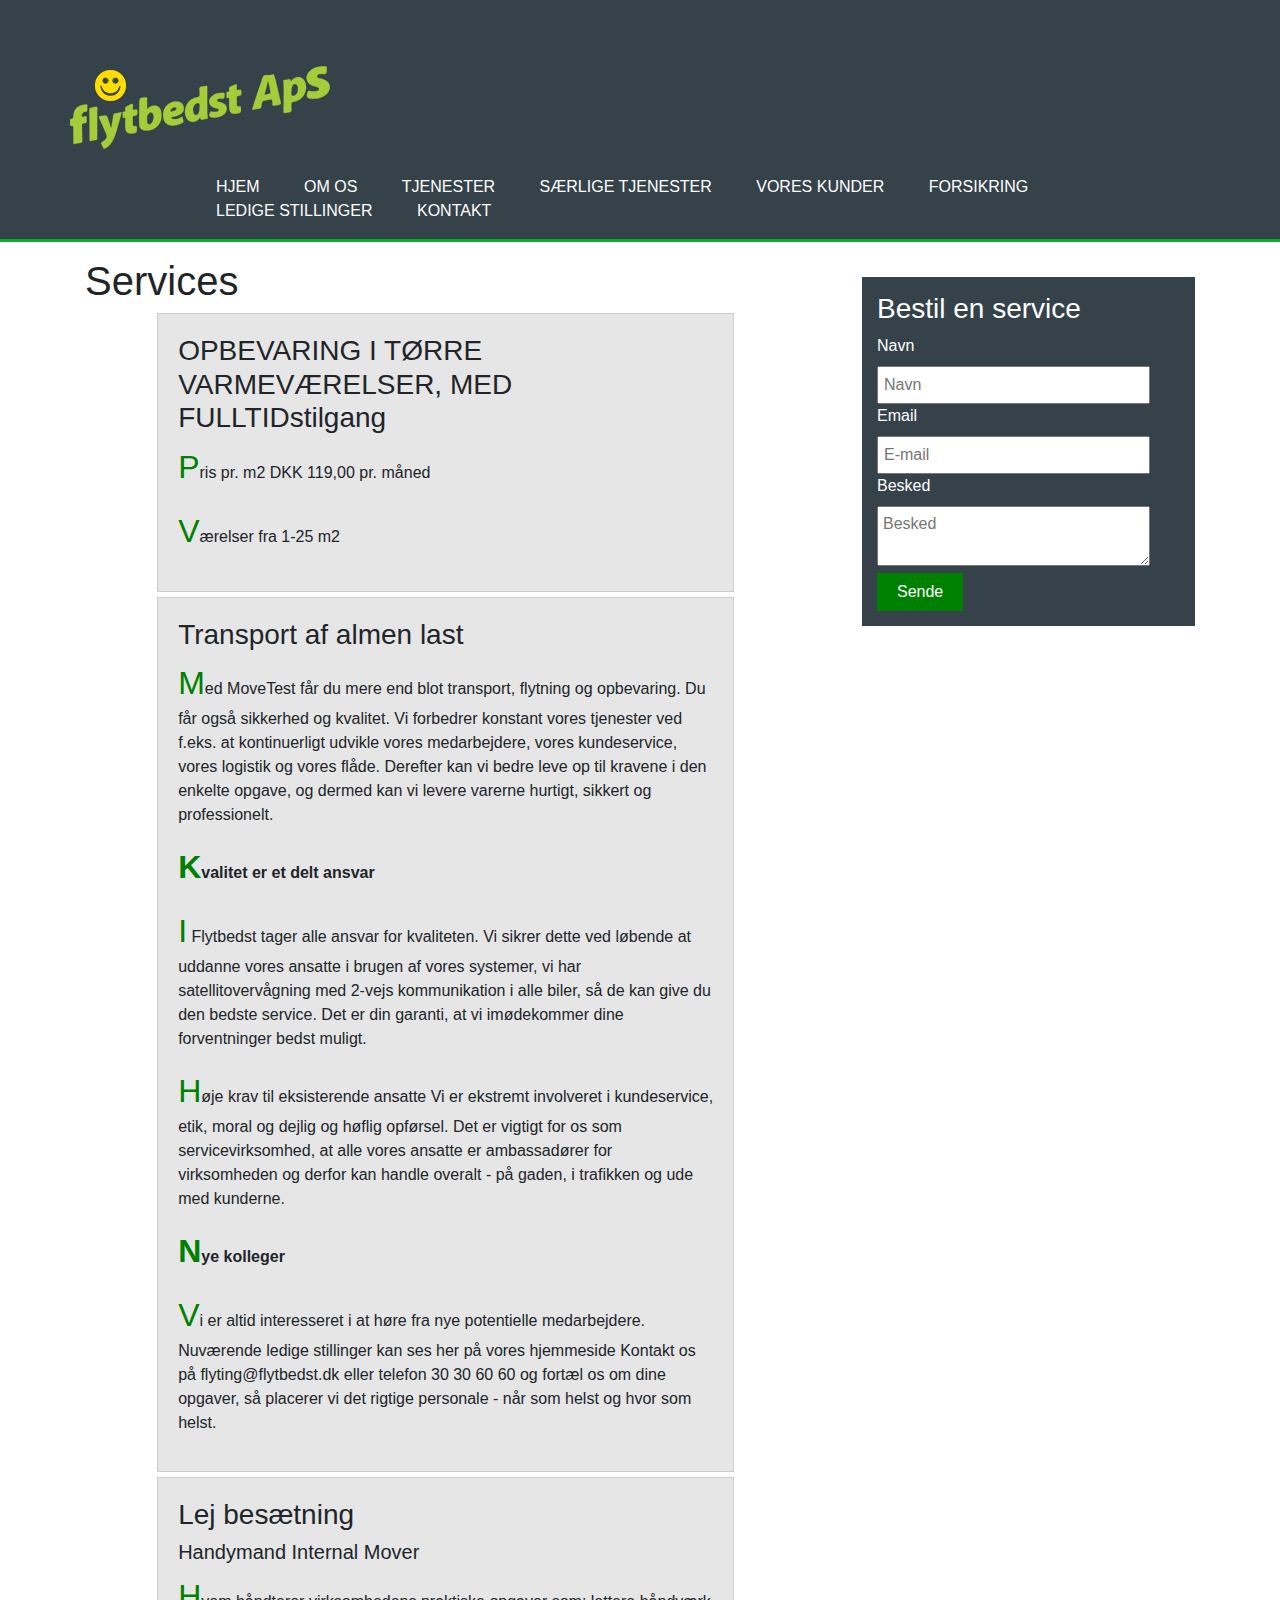
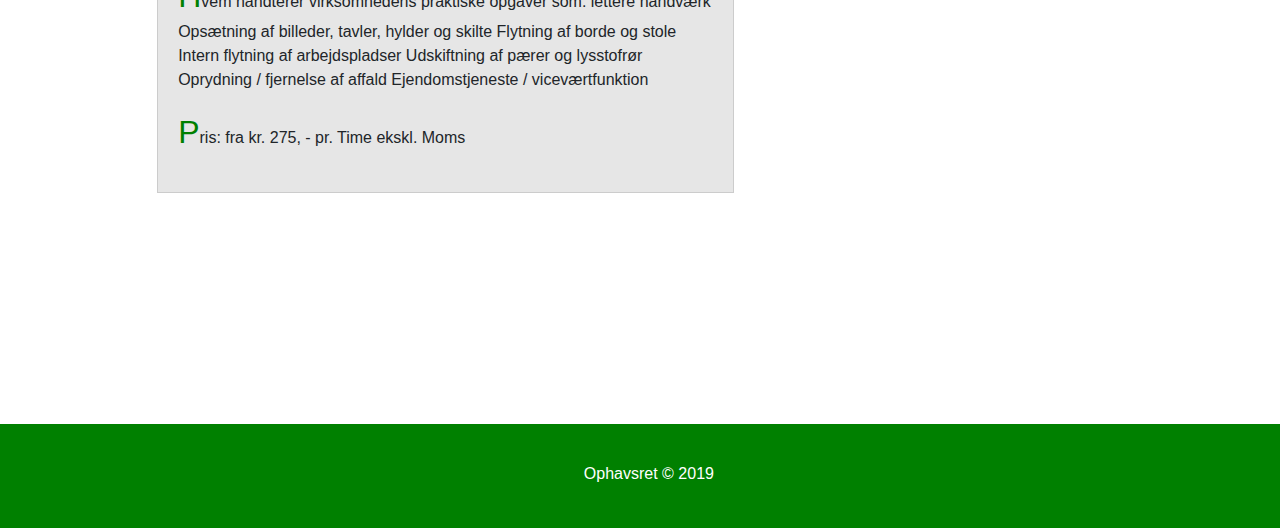
<file: css/services.html>
<!DOCTYPE html>
<html>

<head>
    <meta charset="utf-8">
    <meta name="viewport" content="width=device-width">
    <meta name="description" content="">
    <meta name="keywords" content="Moving Company, Cleaning Company">
    <meta name="" content="">
    <title>flytbedst Aps</title>
    <link rel="stylesheet" href="./css/style.css">
    <link rel="stylesheet" href="https://stackpath.bootstrapcdn.com/bootstrap/4.3.1/css/bootstrap.min.css" integrity="sha384-ggOyR0iXCbMQv3Xipma34MD+dH/1fQ784/j6cY/iJTQUOhcWr7x9JvoRxT2MZw1T" crossorigin="anonymous">
    <script src="https://stackpath.bootstrapcdn.com/bootstrap/4.3.1/js/bootstrap.min.js" integrity="sha384-JjSmVgyd0p3pXB1rRibZUAYoIIy6OrQ6VrjIEaFf/nJGzIxFDsf4x0xIM+B07jRM" crossorigin="anonymous">
    </script>
</head>

<body>
    <header>
        <div class="container">
            <div id="branding">
                <img href="index.html" src="./img/logo.png">

            </div>
            <nav>
                <ul>

                    <li><a href="index.html">Hjem</a></li>
                    <li><a href="about.html">Om os</a></li>
                    <li><a href="services.html">Tjenester</a></li>
                    <li><a href="book.html">Særlige tjenester</a></li>
                    <li><a href="customers.html">Vores kunder</a></li>
                    <li><a href="insurance.html">Forsikring</a></li>
                    <li><a href="vacancies.html">Ledige stillinger</a></li>
                    <li><a href="contact.html">Kontakt</a></li>

                </ul>
            </nav>
        </div>
    </header>

    <section id="main">
        <div class="container">
            <article id="main-col">
                <h1 class="page-title">Services</h1>
                <ul id="services">
                    <li>
                        <h3> OPBEVARING I TØRRE VARMEVÆRELSER, MED FULLTIDstilgang </h3>
                        <p> Pris pr. m2 DKK 119,00 pr. måned </p>
                        <p> Værelser fra 1-25 m2 </p>
                    </li>
                    <li>
                        <h3> Transport af almen last </h3>
                        <p> Med MoveTest får du mere end blot transport, flytning og opbevaring. Du får også sikkerhed og kvalitet. Vi forbedrer konstant vores tjenester ved f.eks. at kontinuerligt udvikle vores medarbejdere, vores kundeservice, vores logistik
                            og vores flåde. Derefter kan vi bedre leve op til kravene i den enkelte opgave, og dermed kan vi levere varerne hurtigt, sikkert og professionelt.
                        </p>

                        <p> <b> Kvalitet er et delt ansvar </b> </p>

                        <p> I Flytbedst tager alle ansvar for kvaliteten. Vi sikrer dette ved løbende at uddanne vores ansatte i brugen af ​​vores systemer, vi har satellitovervågning med 2-vejs kommunikation i alle biler, så de kan give du den bedste service.
                            Det er din garanti, at vi imødekommer dine forventninger bedst muligt. </p>


                        <p> Høje krav til eksisterende ansatte Vi er ekstremt involveret i kundeservice, etik, moral og dejlig og høflig opførsel. Det er vigtigt for os som servicevirksomhed, at alle vores ansatte er ambassadører for virksomheden og derfor
                            kan handle overalt - på gaden, i trafikken og ude med kunderne.
                        </p>

                        <p> <b> Nye kolleger </b> </p>
                        <p> Vi er altid interesseret i at høre fra nye potentielle medarbejdere. Nuværende ledige stillinger kan ses her på vores hjemmeside Kontakt os på flyting@flytbedst.dk eller telefon 30 30 60 60 og fortæl os om dine opgaver, så placerer
                            vi det rigtige personale - når som helst og hvor som helst. </p>

                    </li>
                    <li>
                        <h3> Lej besætning </h3>
                        <h5> Handymand Internal Mover </h5>
                        <p> Hvem håndterer virksomhedens praktiske opgaver som: lettere håndværk Opsætning af billeder, tavler, hylder og skilte Flytning af borde og stole Intern flytning af arbejdspladser Udskiftning af pærer og lysstofrør Oprydning / fjernelse
                            af affald Ejendomstjeneste / viceværtfunktion </p>
                        <p> Pris: fra kr. 275, - pr. Time ekskl. Moms </p>
                    </li>
                </ul>
            </article>

            <aside id="sidebar">
                <div class="dark">
                    <h3>Bestil en service</h3>
                    <form class="quote">
                        <div>
                            <label>Navn</label><br>
                            <input type="text" placeholder="Navn">
                        </div>
                        <div>
                            <label>Email</label><br>
                            <input type="email" placeholder="E-mail">
                        </div>
                        <div>
                            <label>Besked</label><br>
                            <textarea placeholder="Besked"></textarea>
                        </div>
                        <button class="button_1" type="submit">Sende</button>
                    </form>
                </div>
            </aside>
        </div>
    </section>

    <footer>
        <p>oOphavsret &copy; 2019</p>
    </footer>
    <!-- Optional JavaScript -->
    <!-- jQuery first, then Popper.js, then Bootstrap JS -->
    <script src="https://code.jquery.com/jquery-3.3.1.slim.min.js" integrity="sha384-q8i/X+965DzO0rT7abK41JStQIAqVgRVzpbzo5smXKp4YfRvH+8abtTE1Pi6jizo" crossorigin="anonymous">
    </script>
    <script src="https://cdnjs.cloudflare.com/ajax/libs/popper.js/1.14.7/umd/popper.min.js" integrity="sha384-UO2eT0CpHqdSJQ6hJty5KVphtPhzWj9WO1clHTMGa3JDZwrnQq4sF86dIHNDz0W1" crossorigin="anonymous">
    </script>
    <script src="https://stackpath.bootstrapcdn.com/bootstrap/4.3.1/js/bootstrap.min.js" integrity="sha384-JjSmVgyd0p3pXB1rRibZUAYoIIy6OrQ6VrjIEaFf/nJGzIxFDsf4x0xIM+B07jRM" crossorigin="anonymous">
    </script>
</body>

</html>
</file>
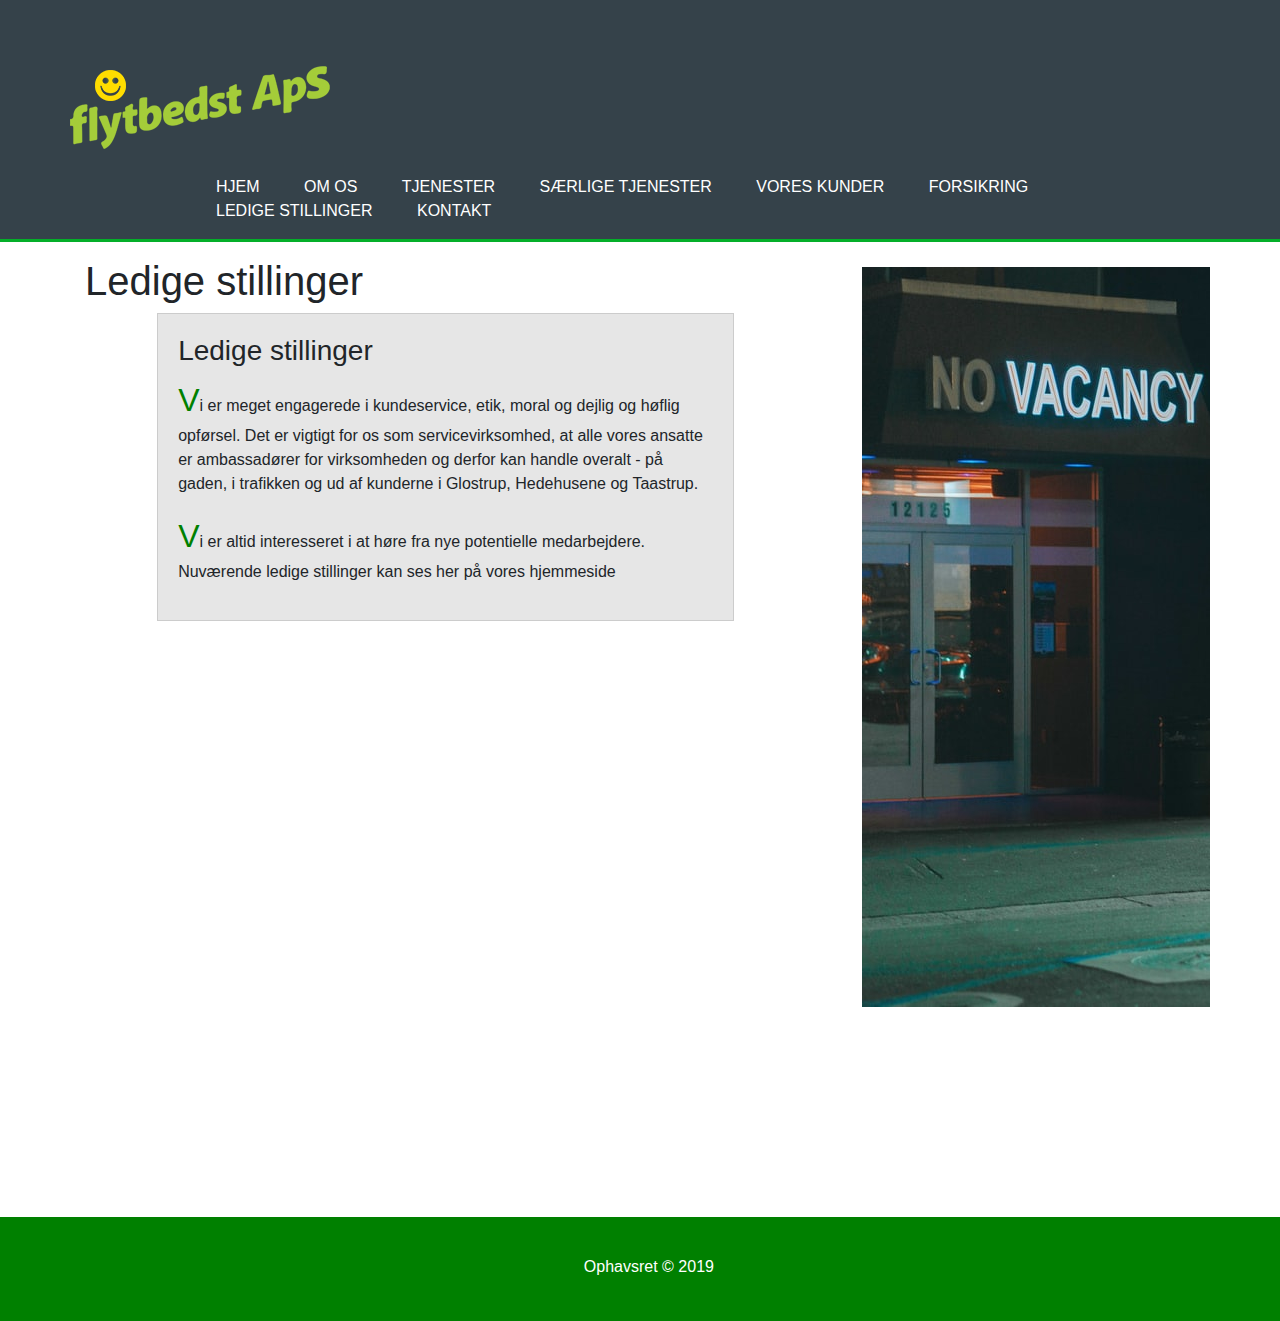
<file: css/vacancies.html>
<!DOCTYPE html>
<html>

<head>
    <meta charset="utf-8">
    <meta name="viewport" content="width=device-width">
    <meta name="description" content="">
    <meta name="keywords" content="Moving Company, Cleaning Company">
    <meta name="" content="">
    <title>flytbedst Aps</title>
    <link rel="stylesheet" href="./css/style.css">
    <link rel="stylesheet" href="https://stackpath.bootstrapcdn.com/bootstrap/4.3.1/css/bootstrap.min.css" integrity="sha384-ggOyR0iXCbMQv3Xipma34MD+dH/1fQ784/j6cY/iJTQUOhcWr7x9JvoRxT2MZw1T" crossorigin="anonymous">
    <script src="https://stackpath.bootstrapcdn.com/bootstrap/4.3.1/js/bootstrap.min.js" integrity="sha384-JjSmVgyd0p3pXB1rRibZUAYoIIy6OrQ6VrjIEaFf/nJGzIxFDsf4x0xIM+B07jRM" crossorigin="anonymous">
    </script>
</head>

<body>
    <header>
        <div class="container">
            <div id="branding">
                <img href="index.html" src="./img/logo.png">

            </div>
            <nav>
                <ul>

                    <li><a href="index.html">Hjem</a></li>
                    <li><a href="about.html">Om os</a></li>
                    <li><a href="services.html">Tjenester</a></li>
                    <li><a href="book.html">Særlige tjenester</a></li>
                    <li><a href="customers.html">Vores kunder</a></li>
                    <li><a href="insurance.html">Forsikring</a></li>
                    <li><a href="vacancies.html">Ledige stillinger</a></li>
                    <li><a href="contact.html">Kontakt</a></li>

                </ul>
            </nav>
        </div>
    </header>

    <section id="main">
        <div class="container">
            <article id="main-col">
                <h1 class="page-title">Ledige stillinger</h1>
                <ul id="services">
                    <li>
                        <h3> Ledige stillinger </h3>
                        <p> Vi er meget engagerede i kundeservice, etik, moral og dejlig og høflig opførsel. Det er vigtigt for os som servicevirksomhed, at alle vores ansatte er ambassadører for virksomheden og derfor kan handle overalt - på gaden, i trafikken
                            og ud af kunderne i Glostrup, Hedehusene og Taastrup.</p>
                        <p> Vi er altid interesseret i at høre fra nye potentielle medarbejdere. Nuværende ledige stillinger kan ses her på vores hjemmeside </p>
                    </li>

                </ul>
            </article>

            <aside id="sidebar">
                <div id="imgaside">
                    <img href="index.html" src="./img/vacancies.jpg">
                </div>
            </aside>
        </div>
    </section>

    <footer>
        <p>oOphavsret &copy; 2019</p>
    </footer>
    <!-- Optional JavaScript -->
    <!-- jQuery first, then Popper.js, then Bootstrap JS -->
    <script src="https://code.jquery.com/jquery-3.3.1.slim.min.js" integrity="sha384-q8i/X+965DzO0rT7abK41JStQIAqVgRVzpbzo5smXKp4YfRvH+8abtTE1Pi6jizo" crossorigin="anonymous">
    </script>
    <script src="https://cdnjs.cloudflare.com/ajax/libs/popper.js/1.14.7/umd/popper.min.js" integrity="sha384-UO2eT0CpHqdSJQ6hJty5KVphtPhzWj9WO1clHTMGa3JDZwrnQq4sF86dIHNDz0W1" crossorigin="anonymous">
    </script>
    <script src="https://stackpath.bootstrapcdn.com/bootstrap/4.3.1/js/bootstrap.min.js" integrity="sha384-JjSmVgyd0p3pXB1rRibZUAYoIIy6OrQ6VrjIEaFf/nJGzIxFDsf4x0xIM+B07jRM" crossorigin="anonymous">
    </script>
</body>

</html>
</file>
<file: css/css/style.css>
body {
                                    font: 15px/1.5 Arial, Helvetica, sans-serif;
                                    padding: 0;
                                    margin: 0;
                                    background-color: #f4f4f4;
                                }
                                /* Global */
                                
                                nav {
                                    width: 100%;
                                }
                                
                                .container {
                                    width: 80%;
                                    margin: auto;
                                    overflow: hidden;
                                    font-family: 'Roboto', sans-serif;
                                    margin-top: 15px;
                                }
                                
                                ul {
                                    width: 80%;
                                    margin: 0 auto;
                                    padding: 0;
                                }
                                
                                ul li {
                                    list-style: none;
                                    display: inline-block;
                                    padding: 20px;
                                }
                                
                                ul li a {
                                    text-decoration: none;
                                    color: #ffffff;
                                }
                                
                                ul li:hover {
                                    background: green;
                                }
                                
                                .toggle {
                                    width: 10px;
                                    padding: 10px 20px;
                                    text-align: right;
                                    box-sizing: border-box;
                                    color: green;
                                    font-size: 30px;
                                    display: none;
                                }
                                
                                .button_1 {
                                    height: 38px;
                                    background: green;
                                    border: 0;
                                    padding-left: 20px;
                                    padding-right: 20px;
                                    color: #ffffff;
                                }
                                
                                .dark {
                                    padding: 15px;
                                    background: #35424a;
                                    color: #ffffff;
                                    margin-top: 10px;
                                    margin-bottom: 10px;
                                }
                                
                                .darkk {
                                    padding: 15px;
                                    background: #35424a;
                                    color: #ffffff;
                                    margin-bottom: 100px;
                                }
                                /* Header **/
                                
                                header {
                                    background: #35424a;
                                    color: #ffffff;
                                    padding-top: 30px;
                                    min-height: 70px;
                                    border-bottom: hsl(133, 96%, 35%) 3px solid;
                                }
                                
                                header a {
                                    color: #ffffff;
                                    text-decoration: none;
                                    text-transform: uppercase;
                                    font-size: 16px;
                                }
                                
                                header li {
                                    display: inline;
                                    padding: 0 20px 0 20px;
                                }
                                
                                header #branding {
                                    float: left;
                                    margin-left: -55px;
                                }
                                
                                header #branding h1 {
                                    margin: 0;
                                }
                                
                                header nav {
                                    float: right;
                                    margin-top: 10px;
                                }
                                
                                header .highlight,
                                header .current a {
                                    color: green;
                                    font-weight: bold;
                                    ;
                                }
                                
                                header a:hover {
                                    color: #cccccc;
                                    font-weight: bold;
                                }
                                /* Showcase */
                                
                                #showcase {
                                    min-height: 400px;
                                    background: url('../img/moving.png') no-repeat;
                                    background-position: center;
                                    background-size: 1550px 400px;
                                    padding-top: 50px;
                                    text-align: center;
                                    color: lightgreen;
                                    object-fit: cover;
                                    font-family: -apple-system, BlinkMacSystemFont, 'Segoe UI', Roboto, Oxygen, Ubuntu, Cantarell, 'Open Sans', 'Helvetica Neue', sans-serif;
                                }
                                
                                #showcase h1 {
                                    margin-top: 100px;
                                    font-size: 55px;
                                    margin-bottom: 10px;
                                }
                                
                                #showcase p {
                                    font-size: 20px;
                                }
                                /* Boxes */
                                
                                #description {
                                    list-style: none;
                                    padding: 20px;
                                    border: #cccccc solid 1px;
                                    margin-bottom: 5px;
                                    background: #e6e6e6;
                                }
                                
                                #boxes {
                                    margin-top: 20px;
                                }
                                
                                #boxes .box {
                                    float: left;
                                    text-align: center;
                                    width: 30%;
                                    padding: 10px;
                                }
                                
                                #boxes .box img {
                                    width: 250px;
                                }
                                
                                #description .desc {
                                    padding-left: 30px;
                                    padding-right: 30px;
                                }
                                
                                p::first-letter {
                                    font-size: 200%;
                                    color: green;
                                }
                                /* Sidebar */
                                
                                aside#sidebar {
                                    float: right;
                                    width: 30%;
                                    margin-top: 10px;
                                }
                                
                                aside#sidebar .quote input,
                                aside#sidebar .quote textarea {
                                    width: 90%;
                                    padding: 5px;
                                }
                                /* Main-col */
                                
                                article#main-col {
                                    float: left;
                                    width: 65%;
                                }
                                /* Services */
                                
                                ul#services li {
                                    list-style: none;
                                    padding: 20px;
                                    border: #cccccc solid 1px;
                                    margin-bottom: 5px;
                                    background: #e6e6e6;
                                }
                                
                                footer {
                                    padding: 20px;
                                    margin-top: 20px;
                                    color: #ffffff;
                                    background-color: green;
                                    text-align: center;
                                    margin-top: 210px;
                                }
                                /* Media Queries */
                                
                                @media(max-width: 768px) {
                                    header #branding,
                                    header nav,
                                    header nav li,
                                    #boxes .box,
                                    article#main-col,
                                    aside#sidebar {
                                        float: none;
                                        text-align: center;
                                        width: 100%;
                                    }
                                    header {
                                        padding-bottom: 20px;
                                    }
                                    #showcase h1 {
                                        margin-top: 40px;
                                    }
                                    .toggle {
                                        display: block;
                                    }
                                    ul {
                                        width: 100%;
                                        display: none;
                                    }
                                    ul li {
                                        display: block;
                                        text-align: center;
                                    }
                                    .active {
                                        display: block;
                                    }
                                }
</file>
